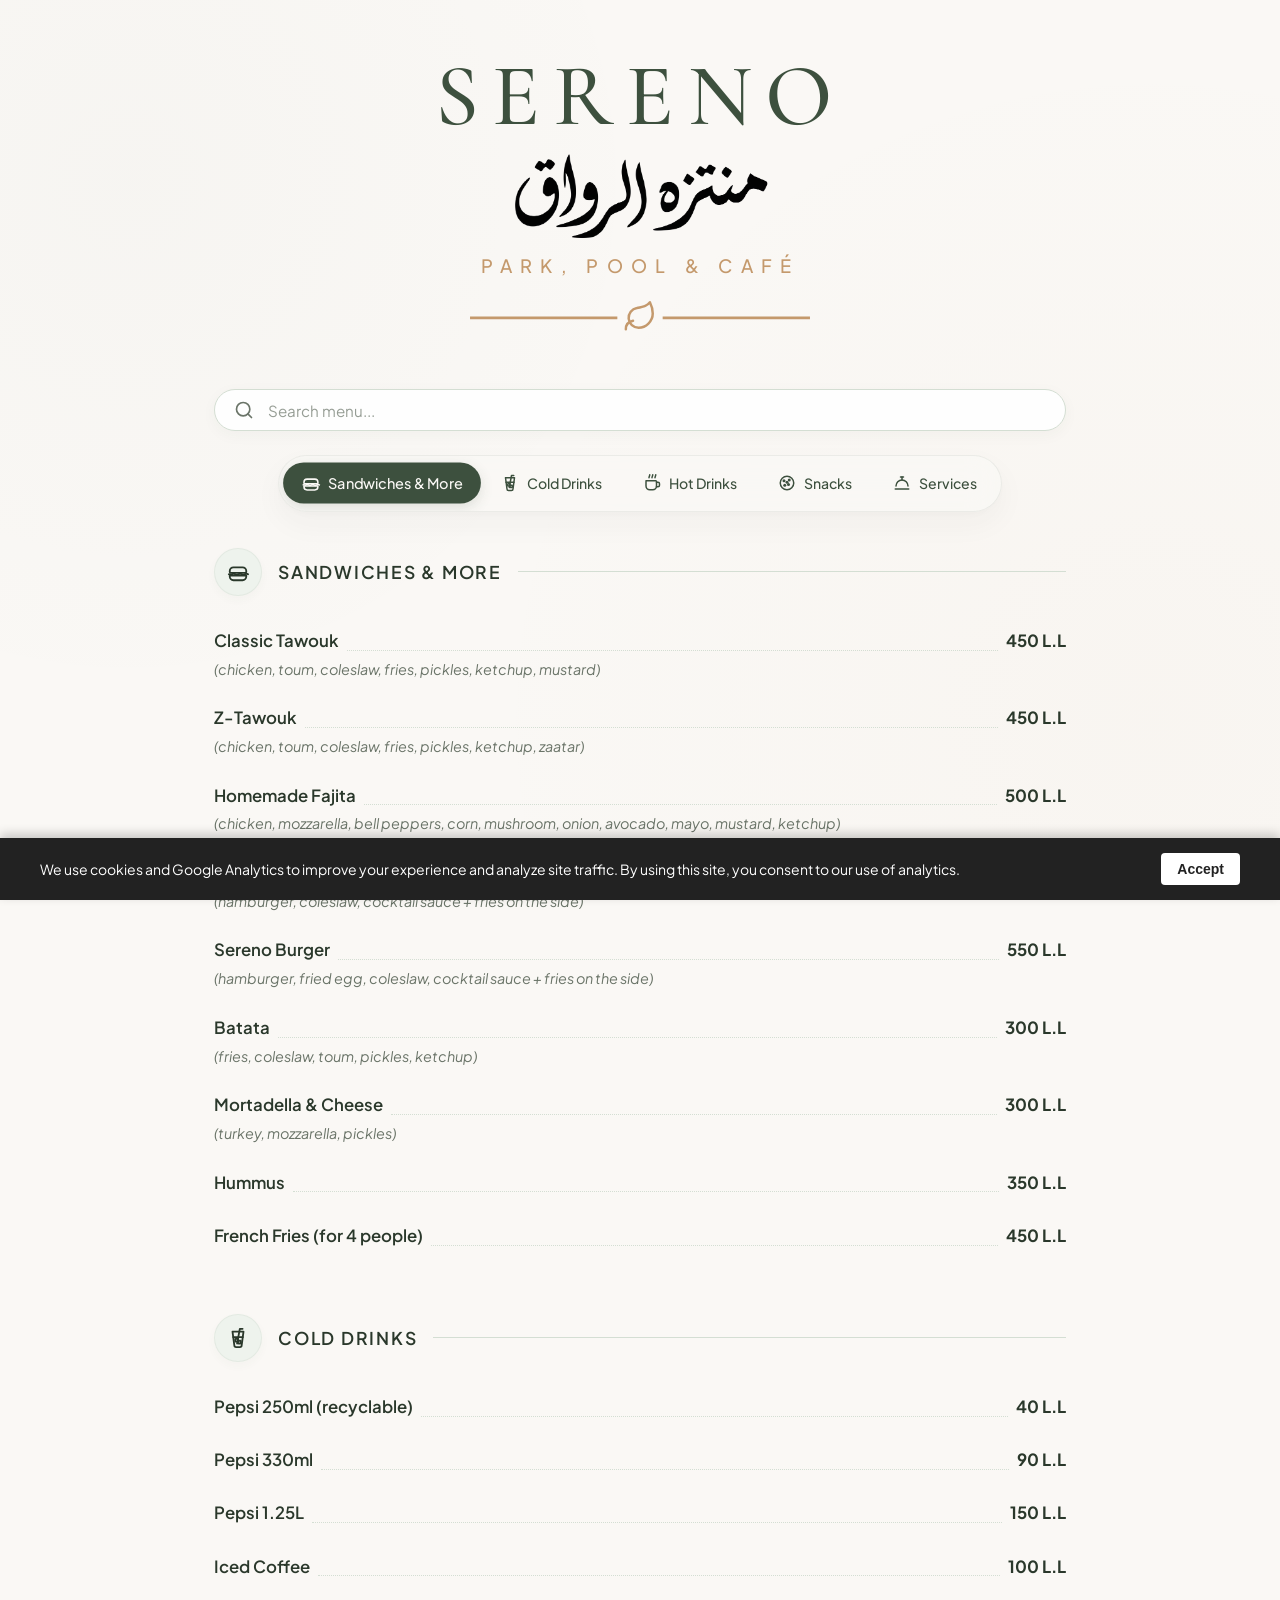
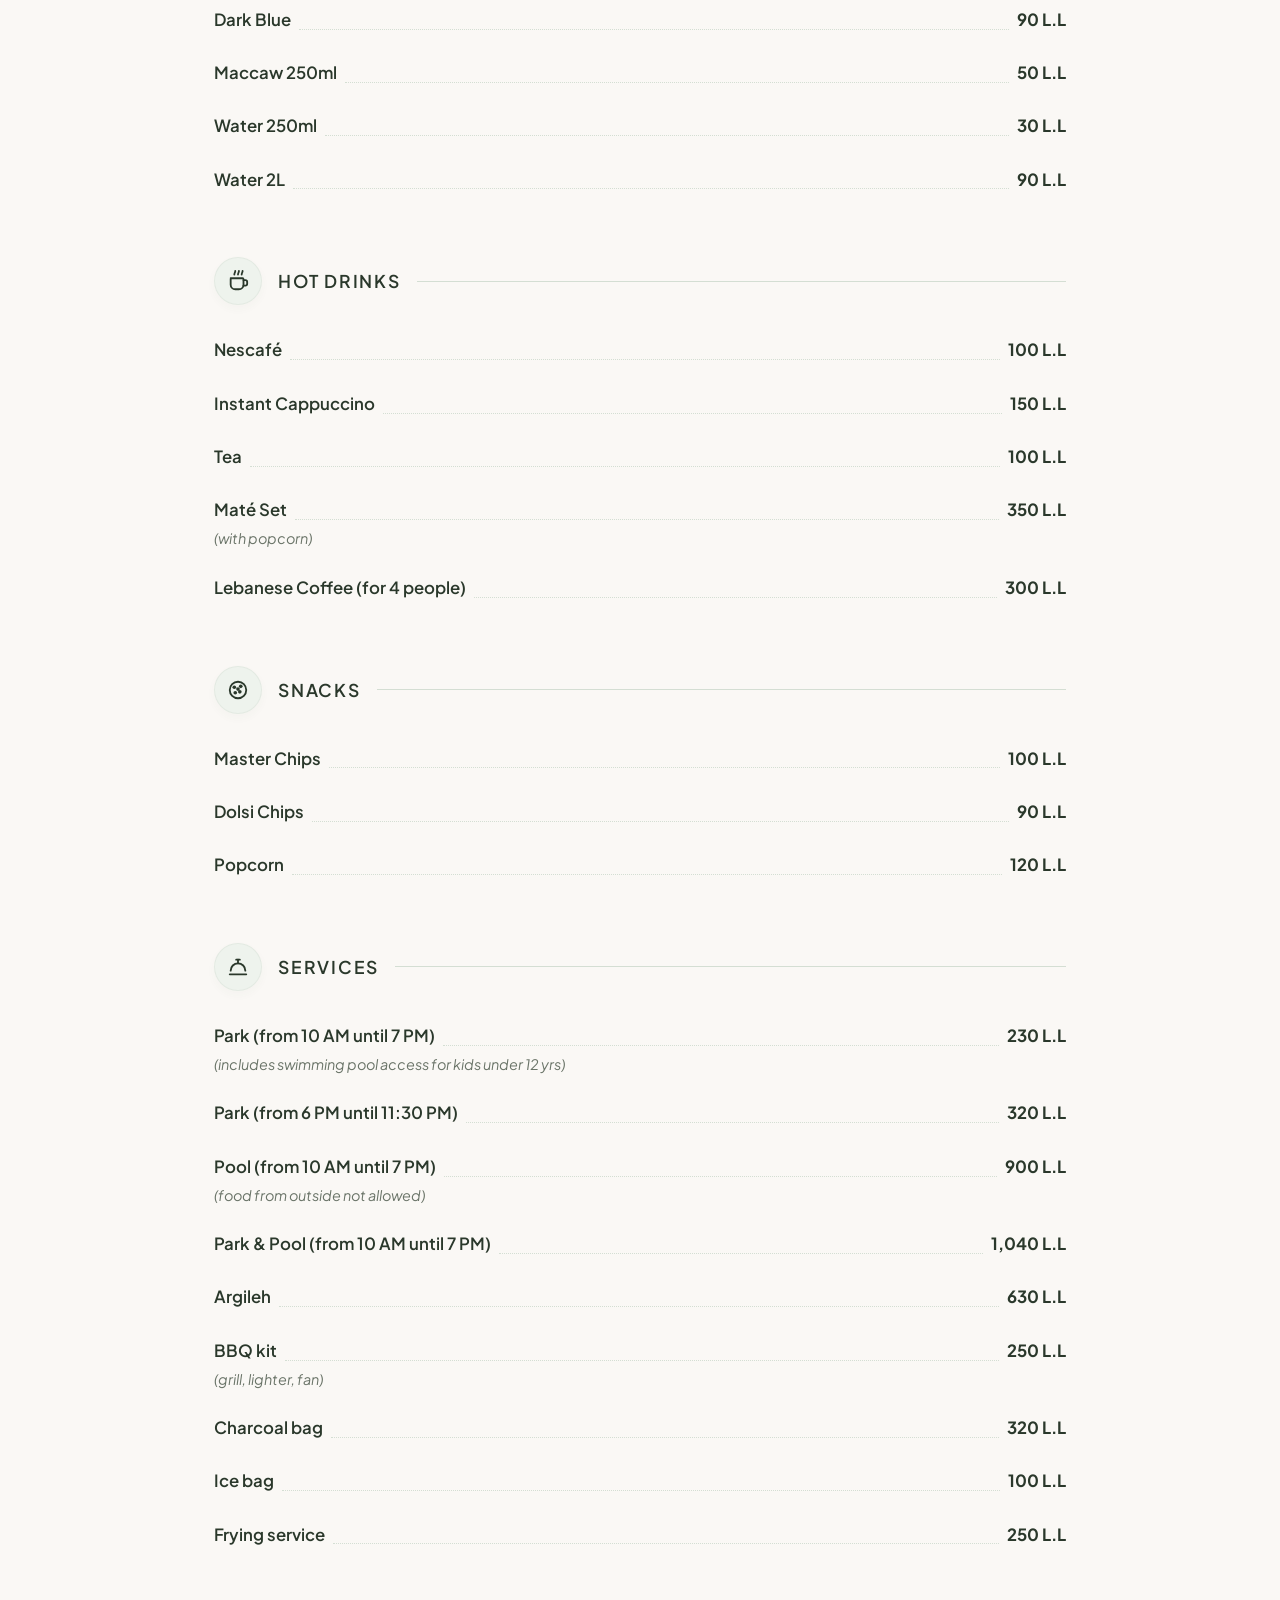
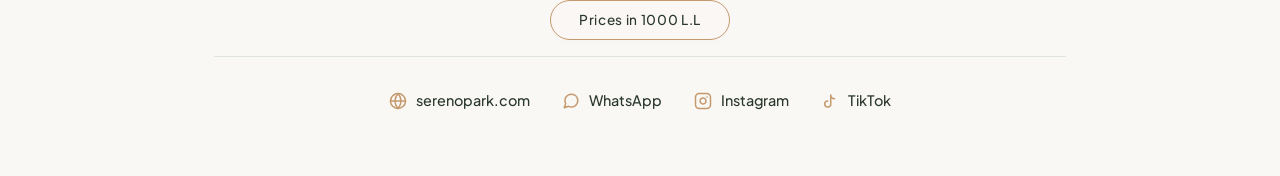
<file: index.html>
<!doctype html>
<html lang="en">
    <head>
        <title>Sereno Park & Café | Menu</title>
        <meta charset="UTF-8" />
        <meta name="viewport" content="width=device-width, initial-scale=1.0" />
        <meta
            name="google-site-verification"
            content="google4fcf4c6dfe03cd70" />
        <link rel="canonical" href="https://sereno-lb.github.io/menu/" />
        <link rel="icon" type="image/png" href="cafe-menu/img/favicon.png" />
        <script>
            window.location.replace(redirectToMenu(window.location.href));

            function redirectToMenu(urlString) {
                const url = new URL(urlString);

                if (
                    url.protocol === 'file:' &&
                    url.pathname.endsWith('/index.html')
                ) {
                    url.pathname = url.pathname.replace(
                        '/index.html',
                        '/cafe-menu/index.html'
                    );
                } else if (url.pathname.endsWith('/index.html')) {
                    url.pathname = url.pathname.replace(
                        '/index.html',
                        '/cafe-menu'
                    );
                } else {
                    url.pathname = url.pathname.replace(/\/?$/, '/cafe-menu');
                }

                return url.href;
            }
        </script>
    </head>

    <body>
        Loading menu...
        <p>
            If you are not redirected automatically,
            <a id="redirect-link" href="/menu/cafe-menu"
                >click here to view the menu</a
            >.
        </p>
    </body>
</html>
</file>
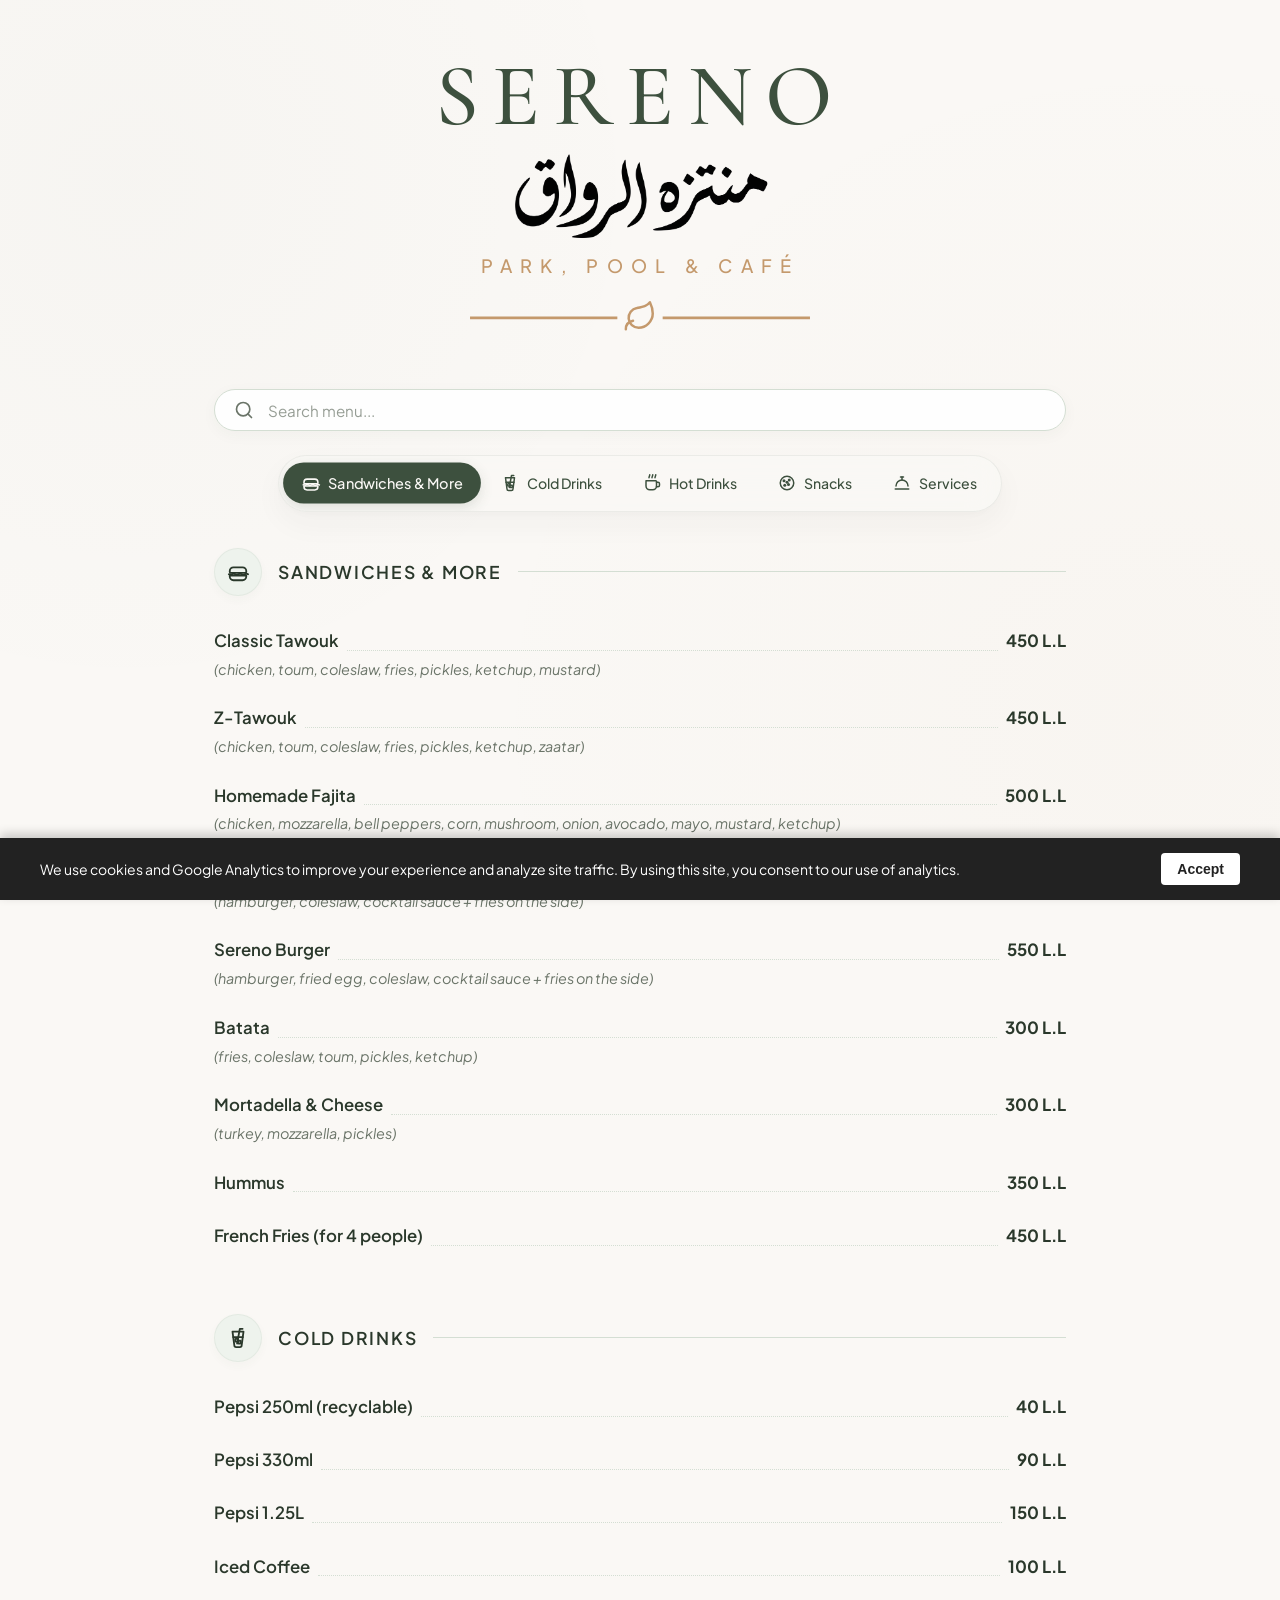
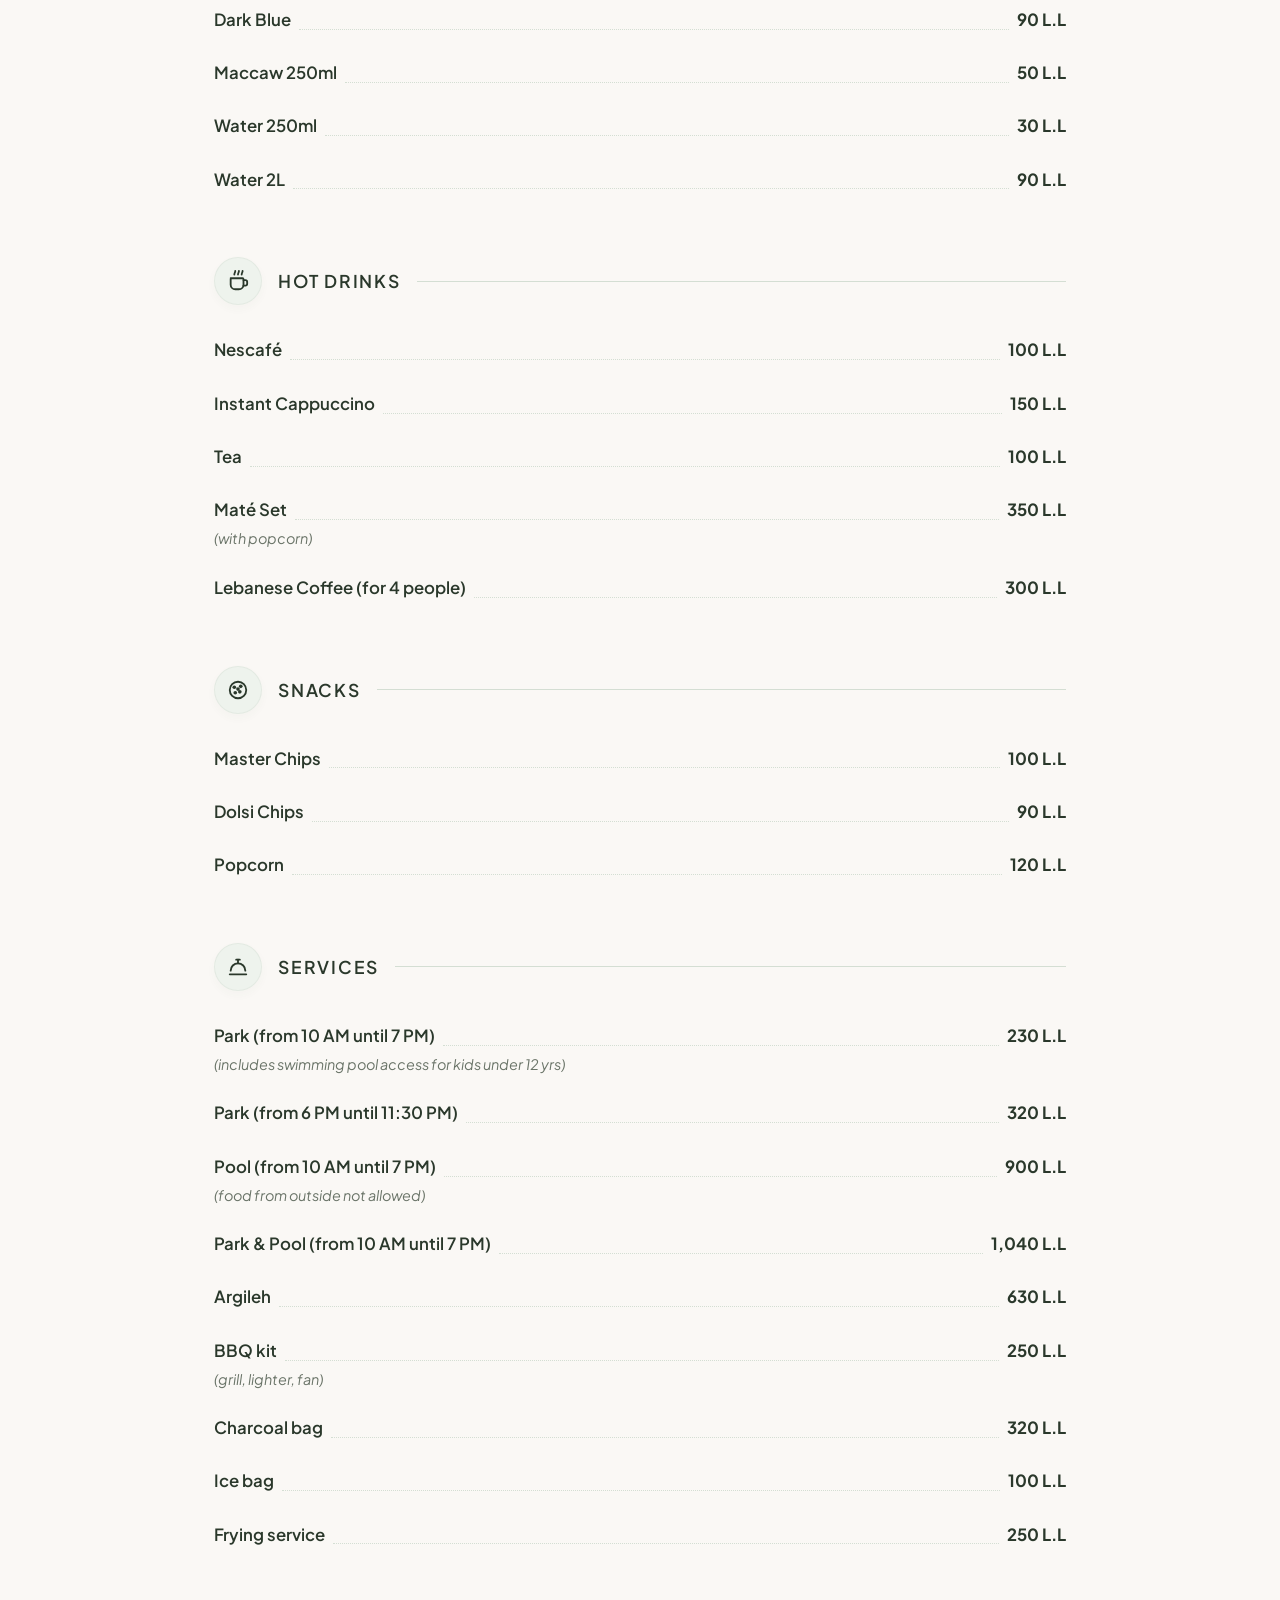
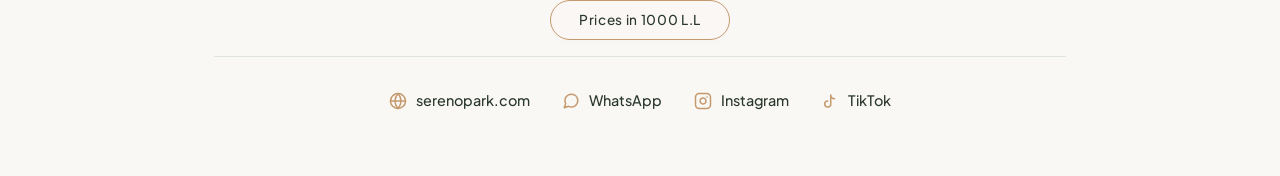
<file: cafe-menu/index.html>
<!doctype html>
<html lang="en">
    <head>
        <meta charset="UTF-8" />
        <meta name="viewport" content="width=device-width, initial-scale=1.0" />
        <meta
            name="google-site-verification"
            content="google4fcf4c6dfe03cd70" />

        <title>Sereno Park, Pool & Café</title>

        <meta name="description" content="Sereno Park, Pool & Café Menu" />
        <link
            rel="canonical"
            href="https://sereno-lb.github.io/menu/cafe-menu/" />
        <link rel="icon" type="image/png" href="favicon.png" />

        <link rel="stylesheet" href="css/default.css" />
        <!-- Google tag (gtag.js) -->
        <script
            async
            src="https://www.googletagmanager.com/gtag/js?id=G-XNQ6TXQ0K0"></script>
        <script>
            window.dataLayer = window.dataLayer || [];
            function gtag() {
                dataLayer.push(arguments);
            }
            gtag('js', new Date());

            gtag('config', 'G-XNQ6TXQ0K0');
        </script>
    </head>

    <body>
        <header class="hero">
            <div class="hero__content">
                <h1 class="hero__title">SERENO</h1>

                <img
                    class="hero__arabic-title"
                    src="img/title-Arabic.png"
                    alt="منتزه الرواق" />

                <p class="hero__subtitle">Park, Pool & Café</p>

                <div class="hero__divider">
                    <!--
                        Leaf icon: Lucide Icons (lucide.dev), Apache 2.0 license.
                        Paths designed for 24x24. Translated to sit at center of a 120x26 viewBox.
                    -->
                    <svg
                        class="hero__divider-svg"
                        viewBox="0 0 120 26"
                        fill="none"
                        xmlns="http://www.w3.org/2000/svg">
                        <line
                            x1="0"
                            y1="13"
                            x2="52"
                            y2="13"
                            stroke="currentColor"
                            stroke-width="1" />
                        <g
                            transform="translate(54, 6.5) scale(0.5)"
                            stroke="currentColor"
                            stroke-width="1.75"
                            stroke-linecap="round"
                            stroke-linejoin="round">
                            <path
                                d="M11 20A7 7 0 0 1 9.8 6.1C15.25 5 17 4.48 19 2c1 2 2 4.18 2 8 0 5.5-4.78 10-10 10z" />
                            <path d="M2 21c0-3 1.85-5.36 5.08-6" />
                        </g>
                        <line
                            x1="68"
                            y1="13"
                            x2="120"
                            y2="13"
                            stroke="currentColor"
                            stroke-width="1" />
                    </svg>
                </div>
            </div>
        </header>

        <div id="promo-card" class="promo-card">
            <!-- Dismiss / Close Button -->
            <button
                id="promo-dismiss-btn"
                class="promo-close-btn"
                aria-label="Close promotion">
                &times;
            </button>

            <div class="promo-header">
                <span class="promo-tag">Special Offer</span>
                <h2>Drink on Us!</h2>
                <p class="promo-sub">
                    4 quick steps to claim your free soft or hot drink:
                </p>
            </div>

            <ul class="promo-steps">
                <li>
                    <span class="step-num">1</span>
                    <span
                        ><a
                            href="https://g.page/r/CWM9u1jWttiyEBM/review"
                            target="_blank"
                            rel="noopener"
                            >Post a 5★ review on Google Maps</a
                        ></span
                    >
                </li>
                <li>
                    <span class="step-num">2</span>
                    <span
                        ><a
                            href="https://instagram.com/sereno.park"
                            target="_blank"
                            rel="noopener"
                            >Follow @sereno.park on Instagram</a
                        ></span
                    >
                </li>
                <li>
                    <span class="step-num">3</span>
                    <span>Mention us in an Instagram story</span>
                </li>
                <li>
                    <span class="step-num">4</span>
                    <span>Show this to your server & enjoy! 🎉</span>
                </li>
            </ul>
        </div>

        <div class="search-container">
            <div class="search-box">
                <svg
                    class="search-icon"
                    viewBox="0 0 24 24"
                    fill="none"
                    stroke="currentColor"
                    stroke-width="2"
                    stroke-linecap="round"
                    stroke-linejoin="round">
                    <circle cx="11" cy="11" r="8"></circle>
                    <line x1="21" y1="21" x2="16.65" y2="16.65"></line>
                </svg>
                <input
                    type="text"
                    id="menu-search"
                    class="search-input"
                    placeholder="Search menu..."
                    aria-label="Search menu items" />
                <button
                    type="button"
                    id="search-clear"
                    class="search-clear"
                    aria-label="Clear search"
                    hidden>
                    &times;
                </button>
            </div>
            <div
                id="search-results-info"
                class="search-results-info"
                hidden></div>
        </div>

        <nav id="menu-nav" class="menu-nav" aria-label="Menu Sections">
            <div id="menu-nav-list" class="menu-nav__list">
                <!-- Generated by JavaScript -->
            </div>
        </nav>

        <main id="menu" class="menu" aria-live="polite">
            <div class="loading">Loading menu...</div>
        </main>

        <div class="disclaimer-container">
            <p id="footer-text" class="disclaimer-pill"></p>
        </div>

        <footer class="footer">
            <div class="footer__divider"></div>
            <div class="footer__links">
                <a
                    href="https://serenopark.com"
                    target="_blank"
                    rel="noopener noreferrer"
                    class="footer__link">
                    <svg
                        class="footer__icon"
                        viewBox="0 0 24 24"
                        fill="none"
                        stroke="currentColor"
                        stroke-width="2"
                        stroke-linecap="round"
                        stroke-linejoin="round">
                        <circle cx="12" cy="12" r="10"></circle>
                        <line x1="2" y1="12" x2="22" y2="12"></line>
                        <path
                            d="M12 2a15.3 15.3 0 0 1 4 10 15.3 15.3 0 0 1-4 10 15.3 15.3 0 0 1-4-10 15.3 15.3 0 0 1 4-10z"></path>
                    </svg>
                    <span>serenopark.com</span>
                </a>
                <a
                    href="https://wa.me/+96176842956"
                    target="_blank"
                    rel="noopener noreferrer"
                    class="footer__link">
                    <svg
                        class="footer__icon"
                        viewBox="0 0 24 24"
                        fill="none"
                        stroke="currentColor"
                        stroke-width="2"
                        stroke-linecap="round"
                        stroke-linejoin="round">
                        <path
                            d="M21 11.5a8.38 8.38 0 0 1-.9 3.8 8.5 8.5 0 0 1-7.6 4.7 8.38 8.38 0 0 1-3.8-.9L3 21l1.9-5.7a8.38 8.38 0 0 1-.9-3.8 8.5 8.5 0 0 1 4.7-7.6 8.38 8.38 0 0 1 3.8-.9h.5a8.48 8.48 0 0 1 8 8v.5z"></path>
                    </svg>
                    <span>WhatsApp</span>
                </a>
                <a
                    href="https://instagram.com/sereno.park"
                    target="_blank"
                    rel="noopener noreferrer"
                    class="footer__link">
                    <svg
                        class="footer__icon"
                        viewBox="0 0 24 24"
                        fill="none"
                        stroke="currentColor"
                        stroke-width="2"
                        stroke-linecap="round"
                        stroke-linejoin="round">
                        <rect
                            x="2"
                            y="2"
                            width="20"
                            height="20"
                            rx="5"
                            ry="5"></rect>
                        <path
                            d="M16 11.37A4 4 0 1 1 12.63 8 4 4 0 0 1 16 11.37z"></path>
                        <line x1="17.5" y1="6.5" x2="17.51" y2="6.5"></line>
                    </svg>
                    <span>Instagram</span>
                </a>
                <a
                    href="https://tiktok.com/@sereno.park"
                    target="_blank"
                    rel="noopener noreferrer"
                    class="footer__link">
                    <svg
                        class="footer__icon"
                        viewBox="0 0 24 24"
                        fill="none"
                        stroke="currentColor"
                        stroke-width="2"
                        stroke-linecap="round"
                        stroke-linejoin="round">
                        <path d="M9 12a4 4 0 1 0 4 4V4a5 5 0 0 0 5 5"></path>
                    </svg>
                    <span>TikTok</span>
                </a>
            </div>
        </footer>

        <template id="section-template">
            <section class="menu-section">
                <header class="menu-section__header">
                    <div class="menu-section__icon-container">
                        <!-- SVG loaded dynamically -->
                    </div>
                    <h2 class="menu-section__title"></h2>
                    <div class="menu-section__line"></div>
                </header>

                <div class="menu-items"></div>
            </section>
        </template>

        <template id="item-template">
            <article class="menu-item">
                <div class="menu-item__header">
                    <h3 class="menu-item__name"></h3>
                    <div class="menu-item__dots"></div>
                    <div class="menu-item__price"></div>
                </div>
                <p class="menu-item__description"></p>
            </article>
        </template>

        <div id="cookie-consent-banner" class="cookie-banner">
            <div class="cookie-content">
                <p>
                    We use cookies and
                    <a
                        href="https://policies.google.com/technologies/partner-sites"
                        >Google Analytics</a
                    >
                    to improve your experience and analyze site traffic. By
                    using this site, you consent to our use of analytics.
                </p>
                <div class="cookie-actions">
                    <button id="cookie-accept-btn" class="cookie-btn">
                        Accept
                    </button>
                </div>
            </div>
        </div>

        <script src="js/menu.js"></script>
        <script src="js/promotions.js"></script>
        <script src="js/main.js" defer></script>
    </body>
</html>
</file>
<file: cafe-menu/css/default.css>
@import url('https://fonts.googleapis.com/css2?family=Cormorant+Garamond:wght@500;600&family=Plus+Jakarta+Sans:wght@400;500;600;700&display=swap');

:root {
    --color-primary: #3d503e;
    /* Serene forest sage */
    --color-primary-dark: #2a382b;
    /* Deep dark olive */
    --color-primary-light: #eef3ed;
    /* Light sage accent */
    --color-accent: #c4996c;
    /* Warm latte gold */
    --color-background: #faf8f5;
    /* Serene cream paper background */
    --color-surface: #ffffff;

    --color-text: #2a2e29;
    /* Charcoal text with olive tint */
    --color-text-light: #6a7468;
    /* Sage grey for descriptions */
    --color-border: #d4ded3;
    /* Soft border line */

    --font-title: 'Cormorant Garamond', serif;
    --font-body: 'Plus Jakarta Sans', sans-serif;

    --radius-sm: 8px;
    --radius-md: 16px;
    --radius-lg: 30px;

    --transition-fast: 150ms ease;
    --transition-smooth: 250ms cubic-bezier(0.4, 0, 0.2, 1);

    --content-width: 900px;
}

*,
*::before,
*::after {
    box-sizing: border-box;
}

html {
    scroll-behavior: smooth;
    /* Adjust for floating navigation pill + margin */
    scroll-padding-top: 78px;
}

body {
    margin: 0;
    font-family: var(--font-body);
    color: var(--color-text);
    background: var(--color-background);
    line-height: 1.6;
    overflow-x: hidden;
}

/* Base custom interactive styles */
a {
    color: inherit;
    text-decoration: none;
}

/* Organic Background Details - Pure CSS vector decoration */
body::before {
    content: '';
    position: absolute;
    top: 0;
    left: 0;
    width: 100%;
    height: 100%;
    z-index: -2;
    background:
        radial-gradient(
            circle at 10% 20%,
            rgba(61, 80, 62, 0.02) 0%,
            transparent 40%
        ),
        radial-gradient(
            circle at 90% 80%,
            rgba(196, 153, 108, 0.03) 0%,
            transparent 50%
        );
    pointer-events: none;
}

/* Hero Header */
.hero {
    padding: clamp(1.75rem, 4vw, 3rem) 1.5rem clamp(1rem, 2.5vw, 1.75rem);
    text-align: center;
}

.hero__content {
    max-width: 600px;
    margin: 0 auto;
    display: flex;
    flex-direction: column;
    align-items: center;
}

.hero__title {
    margin: 0;
    font-family: var(--font-title);
    font-size: clamp(3.5rem, 9vw, 5.5rem);
    font-weight: 500;
    letter-spacing: 0.15em;
    color: var(--color-primary);
    line-height: 1.1;
    animation: slideDown 0.8s cubic-bezier(0.16, 1, 0.3, 1);
}

.hero__arabic-title {
    max-width: clamp(180px, 40vw, 260px);
    width: 100%;
    height: auto;
    margin: 0.25rem auto 0.15rem;
    display: block;
    animation: fadeIn 1s ease-out;
}

.hero__subtitle {
    margin-top: 0.35rem;
    margin-bottom: 0;
    font-size: clamp(0.95rem, 2.5vw, 1.15rem);
    letter-spacing: 0.45em;
    text-transform: uppercase;
    color: var(--color-accent);
    font-weight: 500;
    animation: fadeIn 1.2s ease-out;
}

.hero__divider {
    margin-top: 0;
    width: clamp(240px, 75vw, 340px);
    max-width: 100%;
    color: var(--color-accent);
    animation: scaleUp 1s cubic-bezier(0.16, 1, 0.3, 1);
}

.hero__divider-svg {
    width: 100%;
    height: auto;
}

/* Floating Glass Navigation Pill */
.menu-nav {
    position: sticky;
    top: 20px;
    z-index: 100;
    padding: 0 1rem;
    display: flex;
    justify-content: center;
}

.menu-nav__list {
    display: flex;
    justify-content: center;
    gap: 0.35rem;
    padding: 0.45rem;
    border-radius: var(--radius-lg);
    background: rgba(250, 248, 245, 0.85);
    backdrop-filter: blur(16px);
    border: 1px solid rgba(61, 80, 62, 0.08);
    box-shadow:
        0 12px 30px rgba(42, 46, 41, 0.04),
        0 4px 10px rgba(42, 46, 41, 0.02);
    width: fit-content;
    max-width: 100%;
    overflow-x: auto;
    scroll-behavior: smooth;
    scrollbar-width: none;
}

.menu-nav__list::-webkit-scrollbar {
    display: none;
}

.menu-nav__link {
    display: flex;
    align-items: center;
    gap: 0.5rem;
    white-space: nowrap;
    padding: 0.55rem 1.1rem;
    border-radius: var(--radius-lg);
    font-weight: 500;
    font-size: 0.88rem;
    color: var(--color-primary);
    transition: all var(--transition-smooth);
}

.menu-nav__link:hover {
    background: rgba(61, 80, 62, 0.05);
    color: var(--color-primary-dark);
}

.menu-nav__link.active {
    background: var(--color-primary);
    color: var(--color-background);
    transform: scale(1.03);
    box-shadow: 0 4px 12px rgba(61, 80, 62, 0.15);
}

.menu-nav__icon {
    width: 18px;
    height: 18px;
    min-width: 18px;
    flex-shrink: 0;
    display: inline-flex;
    align-items: center;
    justify-content: center;
}

.menu-nav__icon svg {
    width: 18px;
    height: 18px;
    min-width: 18px;
    flex-shrink: 0;
    stroke: currentColor;
    display: block;
    overflow: visible;
}

/* Main Menu Layout */
.menu {
    max-width: var(--content-width);
    margin: 0 auto;
    padding: 1.25rem 1.5rem 1.5rem;
    display: flex;
    flex-direction: column;
    gap: 2rem;
}

.loading {
    text-align: center;
    color: var(--color-text-light);
    padding: 5rem 0;
    font-weight: 500;
}

/* Menu Sections */
.menu-section {
    padding: 1rem 0;
}

.menu-section__header {
    display: flex;
    align-items: center;
    gap: 1rem;
    margin-bottom: 2rem;
    width: 100%;
}

.menu-section__icon-container {
    display: flex;
    align-items: center;
    justify-content: center;
    width: 48px;
    height: 48px;
    border-radius: 50%;
    background-color: var(--color-primary-light);
    flex-shrink: 0;
    border: 1px solid rgba(61, 80, 62, 0.06);
    box-shadow: 0 4px 10px rgba(61, 80, 62, 0.03);
    color: var(--color-primary-dark);
}

.menu-section__icon-container svg {
    width: 22px;
    height: 22px;
    min-width: 22px;
    stroke: currentColor;
    display: block;
    overflow: visible;
}

.menu-section__title {
    margin: 0;
    font-size: 1.1rem;
    font-weight: 600;
    letter-spacing: 0.1em;
    text-transform: uppercase;
    color: var(--color-primary-dark);
    white-space: nowrap;
}

.menu-section__line {
    flex-grow: 1;
    height: 1px;
    background-color: var(--color-border);
}

.menu-items {
    display: grid;
    gap: 1.65rem;
}

/* Menu Item Design */
.menu-item {
    display: flex;
    flex-direction: column;
    transition: transform var(--transition-smooth);
}

.menu-item:hover {
    transform: translateX(4px);
}

.menu-item__header {
    display: flex;
    align-items: baseline;
    width: 100%;
}

.menu-item__name {
    margin: 0;
    font-size: 1.05rem;
    font-weight: 600;
    color: var(--color-primary-dark);
}

.menu-item__dots {
    flex-grow: 1;
    border-bottom: 1.5px dotted var(--color-border);
    margin: 0 0.5rem;
    height: 1px;
    align-self: flex-end;
    position: relative;
    top: -4px;
    min-width: 15px;
}

.menu-item__price {
    font-size: 1.05rem;
    font-weight: 700;
    color: var(--color-primary-dark);
    white-space: nowrap;
}

.menu-item__description {
    margin: 0.25rem 0 0;
    color: var(--color-text-light);
    font-size: 0.9rem;
    font-style: italic;
    line-height: 1.4;
}

.menu-item__description:empty {
    display: none;
}

/* Search Bar Container */
.search-container {
    max-width: var(--content-width);
    margin: 0 auto 1.5rem;
    padding: 0 1.5rem;
}

.search-box {
    position: relative;
    display: flex;
    align-items: center;
    background: rgba(255, 255, 255, 0.9);
    border: 1px solid var(--color-border);
    border-radius: var(--radius-lg);
    padding: 0.6rem 1.2rem;
    box-shadow: 0 4px 15px rgba(61, 80, 62, 0.04);
    transition: all var(--transition-smooth);
}

.search-box:focus-within {
    border-color: var(--color-primary);
    box-shadow: 0 6px 20px rgba(61, 80, 62, 0.12);
    background: #ffffff;
}

.search-icon {
    width: 20px;
    height: 20px;
    color: var(--color-text-light);
    flex-shrink: 0;
    margin-right: 0.75rem;
}

.search-input {
    flex-grow: 1;
    border: none;
    outline: none;
    background: transparent;
    font-family: var(--font-body);
    font-size: 0.95rem;
    color: var(--color-text);
}

.search-input::placeholder {
    color: var(--color-text-light);
    opacity: 0.7;
}

.search-clear {
    background: none;
    border: none;
    font-size: 1.25rem;
    color: var(--color-text-light);
    cursor: pointer;
    padding: 0 0.25rem;
    line-height: 1;
    transition: color var(--transition-fast);
}

.search-clear:hover {
    color: var(--color-primary-dark);
}

.search-results-info {
    text-align: center;
    margin-top: 0.5rem;
    font-size: 0.85rem;
    color: var(--color-text-light);
    font-weight: 500;
}

.no-results {
    text-align: center;
    padding: 3rem 1rem;
    color: var(--color-text-light);
}

.no-results p {
    font-size: 1.05rem;
    margin-bottom: 1rem;
}

.clear-search-btn {
    background: var(--color-primary-light);
    color: var(--color-primary-dark);
    border: 1px solid var(--color-border);
    padding: 0.5rem 1.25rem;
    border-radius: var(--radius-lg);
    font-family: var(--font-body);
    font-weight: 600;
    cursor: pointer;
    transition: all var(--transition-smooth);
}

.clear-search-btn:hover {
    background: var(--color-primary);
    color: #ffffff;
}

/* Disclaimer Pill */
.disclaimer-container {
    display: flex;
    justify-content: center;
    padding: 0.75rem 1.5rem 1rem;
}

.disclaimer-pill {
    border: 1px solid var(--color-accent);
    border-radius: var(--radius-lg);
    padding: 0.5rem 1.75rem;
    font-size: 0.85rem;
    color: var(--color-primary-dark);
    font-weight: 500;
    letter-spacing: 0.05em;
    display: inline-block;
    margin: 0;
    background: rgba(250, 248, 245, 0.8);
    box-shadow: 0 4px 10px rgba(0, 0, 0, 0.01);
}

/* Footer with top divider & minimal icons */
.footer {
    display: flex;
    flex-direction: column;
    align-items: center;
    padding: 0 1.5rem 4rem;
    max-width: var(--content-width);
    margin: 0 auto;
}

.footer__divider {
    width: 100%;
    height: 1px;
    background: var(--color-border);
    margin-bottom: 2rem;
    opacity: 0.7;
}

.footer__links {
    display: flex;
    flex-wrap: wrap;
    align-items: center;
    justify-content: center;
    gap: 1.25rem 2rem;
}

.footer__link {
    display: inline-flex;
    align-items: center;
    gap: 0.55rem;
    color: var(--color-primary-dark);
    font-size: 0.9rem;
    font-weight: 500;
    text-decoration: none;
    transition: color var(--transition-fast);
}

.footer__link:hover {
    color: var(--color-primary);
}

.footer__icon {
    width: 18px;
    height: 18px;
    color: var(--color-accent);
    flex-shrink: 0;
    transition: transform var(--transition-fast);
}

.footer__link:hover .footer__icon {
    transform: scale(1.15);
}

.promo-card {
    display: none;
    position: relative;
    max-width: 420px;
    margin: -25px auto 5px;
    padding: 24px;
    background: #ffffff;
    border-radius: 16px;
    box-shadow: 0 10px 25px rgba(0, 0, 0, 0.08);
    border: 1px solid #f0f0f0;
    text-align: left;
}

/* Close / Dismiss Button Styles */
.promo-close-btn {
    position: absolute;
    top: 12px;
    right: 14px;
    background: transparent;
    border: none;
    font-size: 1.5rem;
    line-height: 1;
    color: #9ca3af;
    cursor: pointer;
    padding: 4px 8px;
    border-radius: 50%;
    transition:
        color 0.2s,
        background-color 0.2s;
}

.promo-close-btn:hover {
    color: #111827;
    background-color: #f3f4f6;
}

.promo-tag {
    background: #f0fdf4;
    color: #166534;
    font-size: 0.75rem;
    font-weight: 700;
    text-transform: uppercase;
    letter-spacing: 0.05em;
    padding: 4px 10px;
    border-radius: 20px;
}

.promo-header h2 {
    margin: 10px 0 4px;
    font-size: 1.5rem;
    color: #111827;
}

.promo-sub {
    margin: 0 0 20px;
    font-size: 0.9rem;
    color: #6b7280;
}

.promo-steps {
    list-style: none;
    padding: 0;
    margin: 0;
    display: flex;
    flex-direction: column;
    gap: 12px;
}

.promo-steps li {
    display: flex;
    align-items: center;
    gap: 12px;
    font-size: 0.95rem;
    color: #374151;
}

.promo-steps a {
    color: #2563eb;
    text-decoration: none;
    font-weight: 600;
}

.promo-steps a:hover {
    text-decoration: underline;
}

.step-num {
    display: inline-flex;
    align-items: center;
    justify-content: center;
    width: 28px;
    height: 28px;
    background: #f3f4f6;
    color: #1f2937;
    font-weight: 700;
    font-size: 0.85rem;
    border-radius: 50%;
    flex-shrink: 0;
}

/* Google Analytics Consent Notice Styles */
.cookie-banner {
    display: none;
    position: fixed;
    bottom: 0;
    left: 0;
    width: 100%;
    background-color: #222222;
    color: #ffffff;
    padding: 15px 20px;
    box-shadow: 0 -4px 10px rgba(0, 0, 0, 0.2);
    z-index: 9999;
    box-sizing: border-box;
}

.cookie-content {
    max-width: 1200px;
    margin: 0 auto;
    display: flex;
    flex-wrap: wrap;
    align-items: center;
    justify-content: space-between;
    gap: 15px;
}

.cookie-content p {
    margin: 0;
    font-size: 14px;
    line-height: 1.5;
    flex: 1;
    min-width: 250px;
}

.cookie-actions {
    display: flex;
    gap: 10px;
}

.cookie-btn {
    background-color: #ffffff;
    color: #222222;
    border: none;
    padding: 8px 16px;
    font-size: 14px;
    font-weight: bold;
    border-radius: 4px;
    cursor: pointer;
    transition: background-color 0.2s;
}

.cookie-btn:hover {
    background-color: #e0e0e0;
}

/* Keyframe Animations */
@keyframes slideDown {
    from {
        opacity: 0;
        transform: translateY(-20px);
    }

    to {
        opacity: 1;
        transform: translateY(0);
    }
}

@keyframes fadeIn {
    from {
        opacity: 0;
    }

    to {
        opacity: 1;
    }
}

@keyframes scaleUp {
    from {
        opacity: 0;
        transform: scale(0.95);
    }

    to {
        opacity: 1;
        transform: scale(1);
    }
}

.fade-in {
    opacity: 0;
    transform: translateY(15px);
    animation: itemFadeIn 0.5s cubic-bezier(0.16, 1, 0.3, 1) forwards;
}

@keyframes itemFadeIn {
    to {
        opacity: 1;
        transform: translateY(0);
    }
}

/* Mobile & Tablet Responsiveness */
@media (max-width: 640px) {
    .menu {
        padding: 1rem 1.25rem 1rem;
    }

    .hero {
        padding: 1.5rem 1rem 0.75rem;
    }

    .menu-nav {
        top: 15px;
        justify-content: flex-start;
        padding: 0 0.75rem;
    }

    .menu-nav__list {
        width: 100%;
        justify-content: flex-start;
        overflow-x: auto;
    }

    .menu-nav__link {
        padding: 0.5rem 0.85rem;
        font-size: 0.82rem;
        gap: 0.35rem;
    }

    .menu-item__name {
        font-size: 0.98rem;
        white-space: normal;
        line-height: 1.3;
    }

    .menu-item__price {
        font-size: 0.98rem;
    }

    .menu-item__dots {
        margin: 0 0.4rem;
    }

    .menu-section__header {
        margin-bottom: 1.5rem;
    }
}

@media (max-width: 480px) {
    .menu-item__header {
        flex-wrap: nowrap;
        gap: 0.25rem;
    }

    .menu-item__dots {
        display: block;
        min-width: 12px;
        margin: 0 0.35rem;
    }

    .menu-item__price {
        font-size: 0.95rem;
    }

    .menu-item__name {
        font-size: 0.95rem;
    }

    .menu-items {
        gap: 1.5rem;
    }
}

@media (prefers-reduced-motion: reduce) {
    *,
    *::before,
    *::after {
        animation: none !important;
        transition: none !important;
        scroll-behavior: auto !important;
    }

    .fade-in {
        opacity: 1 !important;
        transform: none !important;
    }
}
</file>
